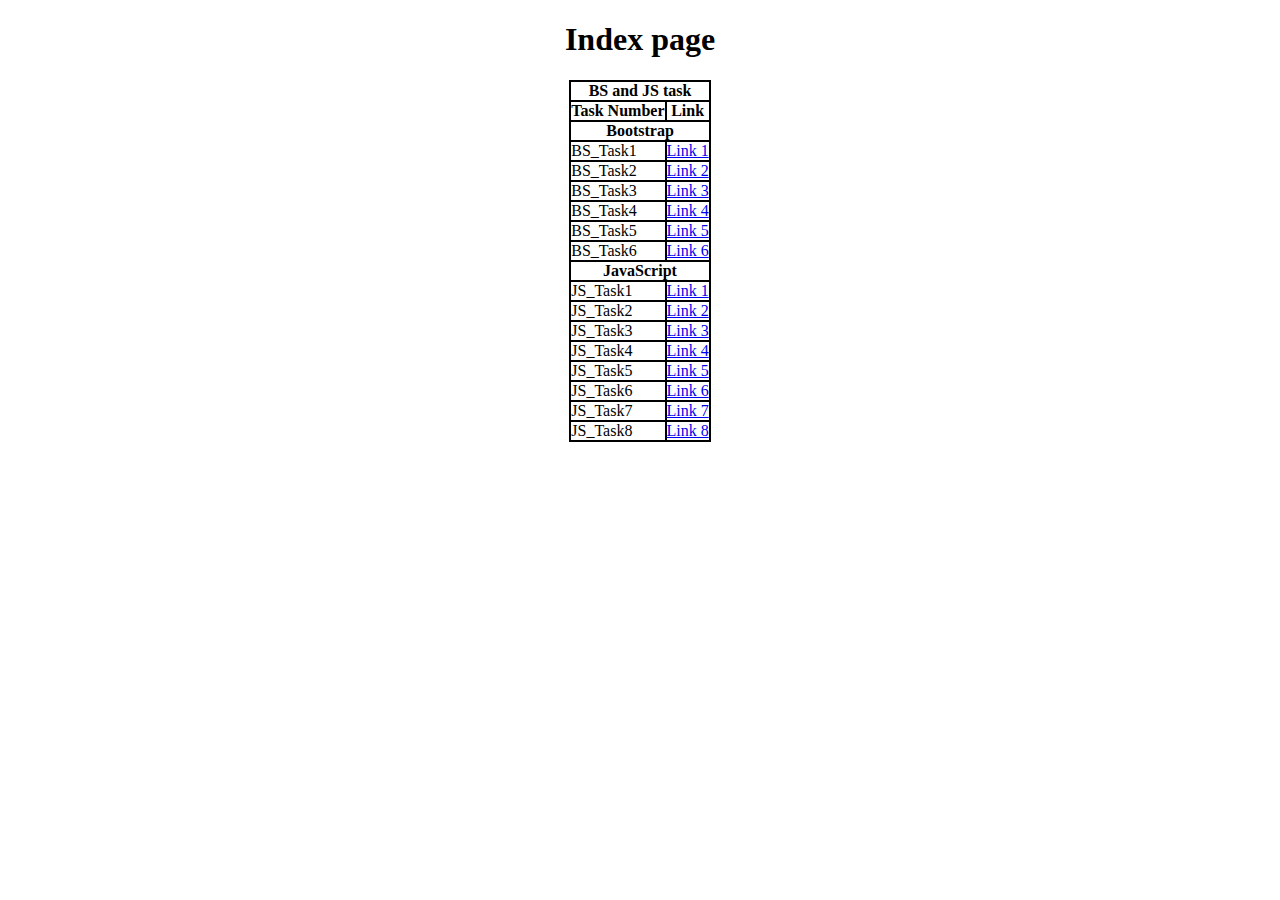
<file: index.html>
<!DOCTYPE html>
<html lang="en">
<head>
    <meta charset="UTF-8">
    <meta name="viewport" content="width=device-width, initial-scale=1.0">
    <title>Document</title>
</head>
<body>
    <center>
        <h1>Index page</h1>
        <table border="1" bordercolor="black" bgcolor="white" cellpadding="0" cellspacing="0" align="center">
            <tr>
                <th colspan="2">BS and JS task</th>
            </tr>
            <tr>
                <th>Task Number</th>
                <th>Link</th>
            </tr>
            
            <tr>
                <th colspan="2">Bootstrap</th>
            </tr>
            <tr>
                <td>BS_Task1</td>
                <td><a href="BS1.html">Link 1</a></td>
            </tr>
            <tr>
                <td>BS_Task2</td>
                <td><a href="BS2.html">Link 2</a></td>
            </tr>
            <tr>
                <td>BS_Task3</td>
                <td><a href="BS3.html">Link 3</a></td>
            </tr>
            <tr>
                <td>BS_Task4</td>
                <td><a href="BS4.html">Link 4</a></td>
            </tr>
            <tr>
                <td>BS_Task5</td>
                <td><a href="BS5.html">Link 5</a></td>
            </tr>
            <td>BS_Task6</td>
                <td><a href="BS6.html">Link 6</a></td>
            </tr>
            <tr>
                <th colspan="2">JavaScript</th>
            </tr>
            <tr>
                <td>JS_Task1</td>
                <td><a href="js_Task1.html">Link 1</a></td>
            </tr>
            <tr>
                <td>JS_Task2</td>
                <td><a href="js_Task2.html">Link 2</a></td>
            </tr>
            <tr>
                <td>JS_Task3</td>
                <td><a href="JS_Task3.html">Link 3</a></td>
            </tr>
            <tr>
                <td>JS_Task4</td>
                <td><a href="JS_Task4.html">Link 4</a></td>
            </tr>
            <tr>
                <td>JS_Task5</td>
                <td><a href="JS_Task5.html">Link 5</a></td>
            </tr>
            <tr>
                <td>JS_Task6</td>
                <td><a href="JS_Task6.html">Link 6</a></td>
            </tr>
            <tr>
                <td>JS_Task7</td>
                <td><a href="JS_Task7.html">Link 7</a></td>
            </tr>
            <tr>
                <td>JS_Task8</td>
                <td><a href="JS_Task8.html">Link 8</a></td>
            </tr>
        </table>
    </center>
</body>
</html>
</file>
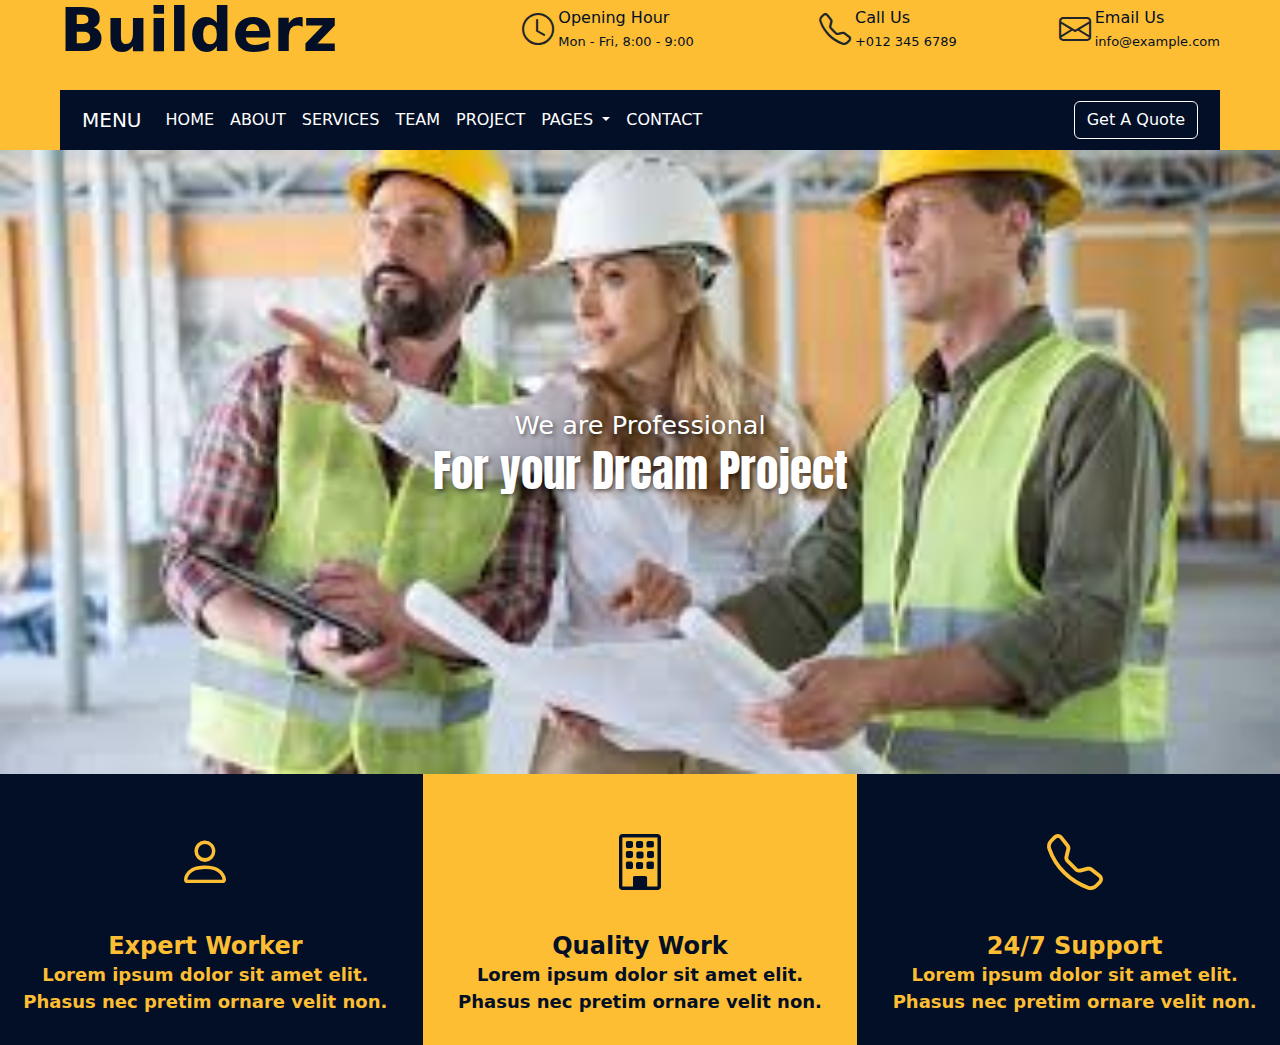
<file: BS2.html>
<!DOCTYPE html>
<html lang="en">
  <head>
    <meta charset="utf-8" />
    <title>Task 2 Bootstrap</title>
    <meta name="viewport" content="width=device-width, initial-scale=1.0" />

    <link
      href="https://cdn.jsdelivr.net/npm/bootstrap@5.3.0/dist/css/bootstrap.min.css"
      rel="stylesheet"
    />

    <link
      rel="stylesheet"
      href="https://cdn.jsdelivr.net/npm/bootstrap-icons@1.10.5/font/bootstrap-icons.css"
    />
    <script src="https://cdnjs.cloudflare.com/ajax/libs/popper.js/2.9.4/umd/popper.min.js"></script>
    <script src="https://cdn.jsdelivr.net/npm/bootstrap@5.3.1/dist/js/bootstrap.bundle.min.js"></script>
    <link rel="preconnect" href="https://fonts.googleapis.com">
    <link rel="preconnect" href="https://fonts.gstatic.com" crossorigin>
    <link href="https://fonts.googleapis.com/css2?family=Anton&display=swap" rel="stylesheet">
    <link rel="stylesheet" type="text/css" href="bs_style2.css">
  </head>
  <body>
    <div class="top-bar">
      <div class="container-fluid">
        <div class="row align-items-center">
          <div class="col-lg-4 col-md-12">
            <div class="logo ">
              <h1>Builderz</h1>
            </div>
          </div>
          <div class="col-lg-8 col-md-7 d-none d-lg-block">
            <div class="row">
              <div class="col-4">
                <div class="top-bar-item">
                  <div class="top-bar-icon">
                    <i class="bi bi-clock"></i>
                  </div>
                  <div class="top-bar-text">
                    <h3>Opening Hour</h3>
                    <p>Mon - Fri, 8:00 - 9:00</p>
                  </div>
                </div>
              </div>
              <div class="col-4">
                <div class="top-bar-item">
                  <div class="top-bar-icon">
                    <i class="bi bi-telephone"></i>
                  </div>
                  <div class="top-bar-text">
                    <h3>Call Us</h3>
                    <p>+012 345 6789</p>
                  </div>
                </div>
              </div>
              <div class="col-4">
                <div class="top-bar-item">
                  <div class="top-bar-icon">
                    <i class="bi bi-envelope"></i>
                  </div>
                  <div class="top-bar-text">
                    <h3>Email Us</h3>
                    <p>info@example.com</p>
                  </div>
                </div>
              </div>
            </div>
          </div>
        </div>
      </div>
    </div>

    <nav class="navbar navbar-expand-lg navbar-dark custom-navbar">
      <div class="container">
        <div class="navbar-brand">MENU</div>
        <button
          class="navbar-toggler"
          type="button"
          data-bs-toggle="collapse"
          data-bs-target="#navbarCollapse"
        >
          <span class="navbar-toggler-icon"></span>
        </button>
        <div class="collapse navbar-collapse" id="navbarCollapse">
          <ul class="navbar-nav ml-auto">
            <li class="nav-item">
              <a class="nav-link" href="#">HOME</a>
            </li>
            <li class="nav-item">
              <a class="nav-link" href="#">ABOUT</a>
            </li>
            <li class="nav-item">
              <a class="nav-link" href="#">SERVICES</a>
            </li>
            <li class="nav-item">
              <a class="nav-link" href="#">TEAM</a>
            </li>
            <li class="nav-item">
              <a class="nav-link" href="#">PROJECT</a>
            </li>
            <li class="nav-item dropdown">
              <a
                class="nav-link dropdown-toggle"
                href="#"
                id="pagesDropdown"
                role="button"
                data-bs-toggle="dropdown"
              >
                PAGES
              </a>
              <div class="dropdown-menu dropdown-menu-dark" aria-labelledby="pagesDropdown">
                <a class="dropdown-item" href="#">Blog Page</a>
                <a class="dropdown-item" href="#">Single Page</a>
              </div>
            </li>
            <li class="nav-item">
              <a class="nav-link" href="#">CONTACT</a>
            </li>
          </ul>
          <div style="margin-left: auto;">
            <a class="btn btn-primary" href="#">Get A Quote</a>
          </div>
        </div>
      </div>
    </nav>

    <div class="image-container">
      <div class="centered-text">
        <p>We are Professional</p>
        <h1>For your Dream Project</h1>
      </div>
      <img src="image2.png" class="image" height="100px" width="100px" />
    </div>

    <section class="container-fluid" style="background-color: #030f27;">
      <div class="row">
        <div class="col-lg-4 blue-bg">
          <div class="text-center">
            <div class="card-body">
              <i class="bi bi-person display-4"></i>
              <h3 class="card-title">Expert Worker</h3>
              <p class="card-text">Lorem ipsum dolor sit amet elit. Phasus nec pretim ornare velit non.</p>
            </div>
          </div>
        </div>

        <div class="col-lg-4 yellow-bg">
          <div class="text-center">
            <div class="card-body">
              <i class="bi bi-building display-4"></i>
              <h3 class="card-title">Quality Work</h3>
              <p class="card-text">Lorem ipsum dolor sit amet elit. Phasus nec pretim ornare velit non.</p>
            </div>
          </div>
        </div>

        <div class="col-lg-4 blue-bg">
          <div class="text-center">
            <div class="card-body">
              <i class="bi bi-telephone display-4"></i>
              <h3 class="card-title">24/7 Support</h3>
              <p class="card-text">Lorem ipsum dolor sit amet elit. Phasus nec pretim ornare velit non.</p>
            </div>
          </div>
        </div>
      </div>
    </section>
  </body>
</html>
</file>
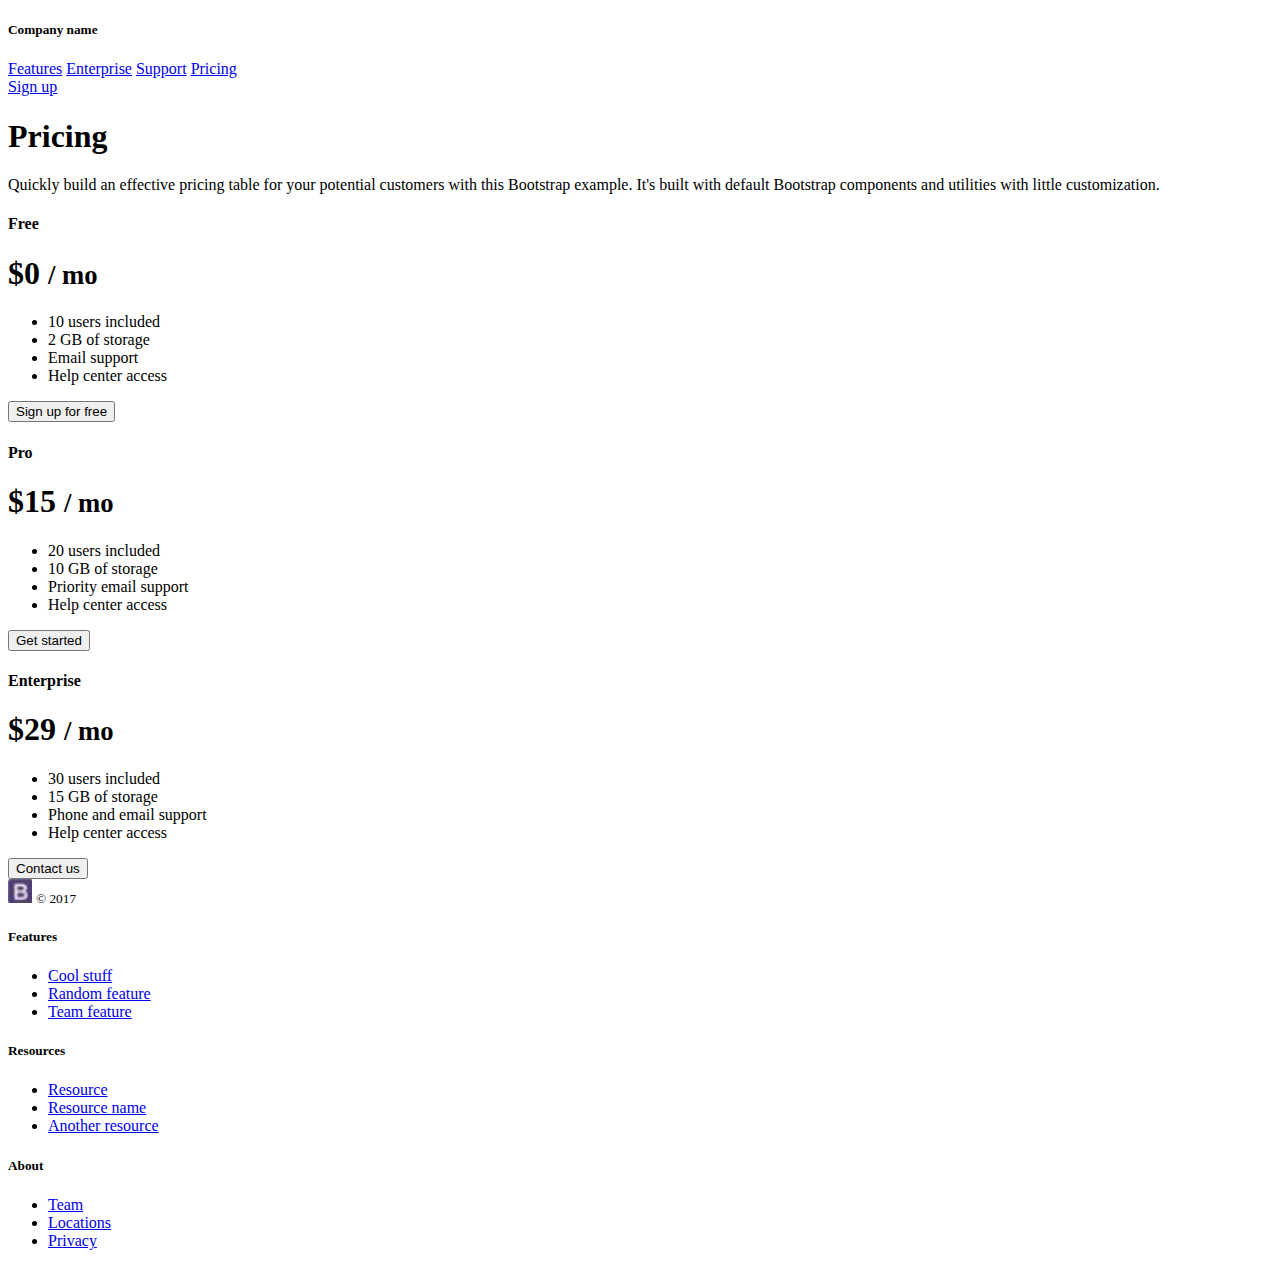
<file: BS3.html>
<!DOCTYPE html>
<html lang="en">
  <head>
    <meta charset="UTF-8" />
    <meta name="viewport" content="width=device-width, initial-scale=1.0" />
    <title>BOOTSTRAP TASK 3</title>
    <link
      rel="stylesheet"
      href="https://cdn.jsdelivr.net/npm/bootstrap@4.1.3/dist/css/bootstrap.min.css"
      integrity="sha384-MCw98/SFnGE8fJT3GXwEOngsV7Zt27NXFoaoApmYm81iuXoPkFOJwJ8ERdknLPMO"
      crossorigin="anonymous"
    />
  </head>
  <body>
    <div
      class="d-flex flex-column flex-md-row align-items-center p-2 px-md-4 mb-3 border-bottom"
    >
      <h5 class="mr-md-auto text-dark">Company name</h5>
      <nav class="my-2 my-md-0 mr-md-3">
        <a class="p-1 text-dark" href="#">Features</a>
        <a class="p-1 text-dark" href="#">Enterprise</a>
        <a class="p-1 text-dark" href="#">Support</a>
        <a class="p-1 text-dark" href="#">Pricing</a>
      </nav>
      <a class="btn btn-outline-primary" href="#">Sign up</a>
    </div>

    <div class="pricing-header px-2 py-2 pt-md-4 pb-md-3 mx-auto text-center">
      <h1 class="display-4">Pricing</h1>
      <p class="lead">
        Quickly build an effective pricing table for your potential customers
        with this Bootstrap example. It's built with default Bootstrap
        components and utilities with little customization.
      </p>
    </div>

    <div class="container">
      <div class="card-deck mb-2 text-center">
        <div class="card mb-4 box-shadow">
          <div class="card-header">
            <h4 class="my-1 font-weight-normal">Free</h4>
          </div>
          <div class="card-body">
            <h1 class="card-title pricing-card-title">
              $0 <small class="text-muted">/ mo</small>
            </h1>
            <ul class="list-unstyled mt-3 mb-4">
              <li>10 users included</li>
              <li>2 GB of storage</li>
              <li>Email support</li>
              <li>Help center access</li>
            </ul>
            <button
              type="button"
              class="btn btn-lg btn-block btn-outline-primary"
            >
              Sign up for free
            </button>
          </div>
        </div>
        <div class="card mb-4 box-shadow">
          <div class="card-header">
            <h4 class="my-1 font-weight-normal">Pro</h4>
          </div>
          <div class="card-body">
            <h1 class="card-title pricing-card-title">
              $15 <small class="text-muted">/ mo</small>
            </h1>
            <ul class="list-unstyled mt-3 mb-4">
              <li>20 users included</li>
              <li>10 GB of storage</li>
              <li>Priority email support</li>
              <li>Help center access</li>
            </ul>
            <button type="button" class="btn btn-lg btn-block btn-primary">
              Get started
            </button>
          </div>
        </div>
        <div class="card mb-4 box-shadow">
          <div class="card-header">
            <h4 class="my-1 font-weight-normal">Enterprise</h4>
          </div>
          <div class="card-body">
            <h1 class="card-title pricing-card-title">
              $29 <small class="text-muted">/ mo</small>
            </h1>
            <ul class="list-unstyled mt-3 mb-4">
              <li>30 users included</li>
              <li>15 GB of storage</li>
              <li>Phone and email support</li>
              <li>Help center access</li>
            </ul>
            <button type="button" class="btn btn-lg btn-block btn-primary">
              Contact us
            </button>
          </div>
        </div>
      </div>

      <footer class="pt-5 my-md-4 pt-md-4 border-top">
        <div class="row">
          <div class="col-12 col-md">
            <img
              class="mb-1"
              src="image5.jpeg"
              alt=""
              width="24"
              height="24"
            />
            <small class="d-block mb-3 text-muted">&copy; 2017</small>
          </div>
          <div class="col-6 col-md">
            <h5>Features</h5>
            <ul class="list-unstyled text-small">
              <li><a class="text-muted" href="#">Cool stuff</a></li>
              <li><a class="text-muted" href="#">Random feature</a></li>
              <li><a class="text-muted" href="#">Team feature</a></li>
            </ul>
          </div>
          <div class="col-6 col-md">
            <h5>Resources</h5>
            <ul class="list-unstyled text-small">
              <li><a class="text-muted" href="#">Resource</a></li>
              <li><a class="text-muted" href="#">Resource name</a></li>
              <li><a class="text-muted" href="#">Another resource</a></li>
            </ul>
          </div>
          <div class="col-6 col-md">
            <h5>About</h5>
            <ul class="list-unstyled text-small">
              <li><a class="text-muted" href="#">Team</a></li>
              <li><a class="text-muted" href="#">Locations</a></li>
              <li><a class="text-muted" href="#">Privacy</a></li>
            </ul>
          </div>
        </div>
      </footer>
    </div>
  </body>
</html>
</file>
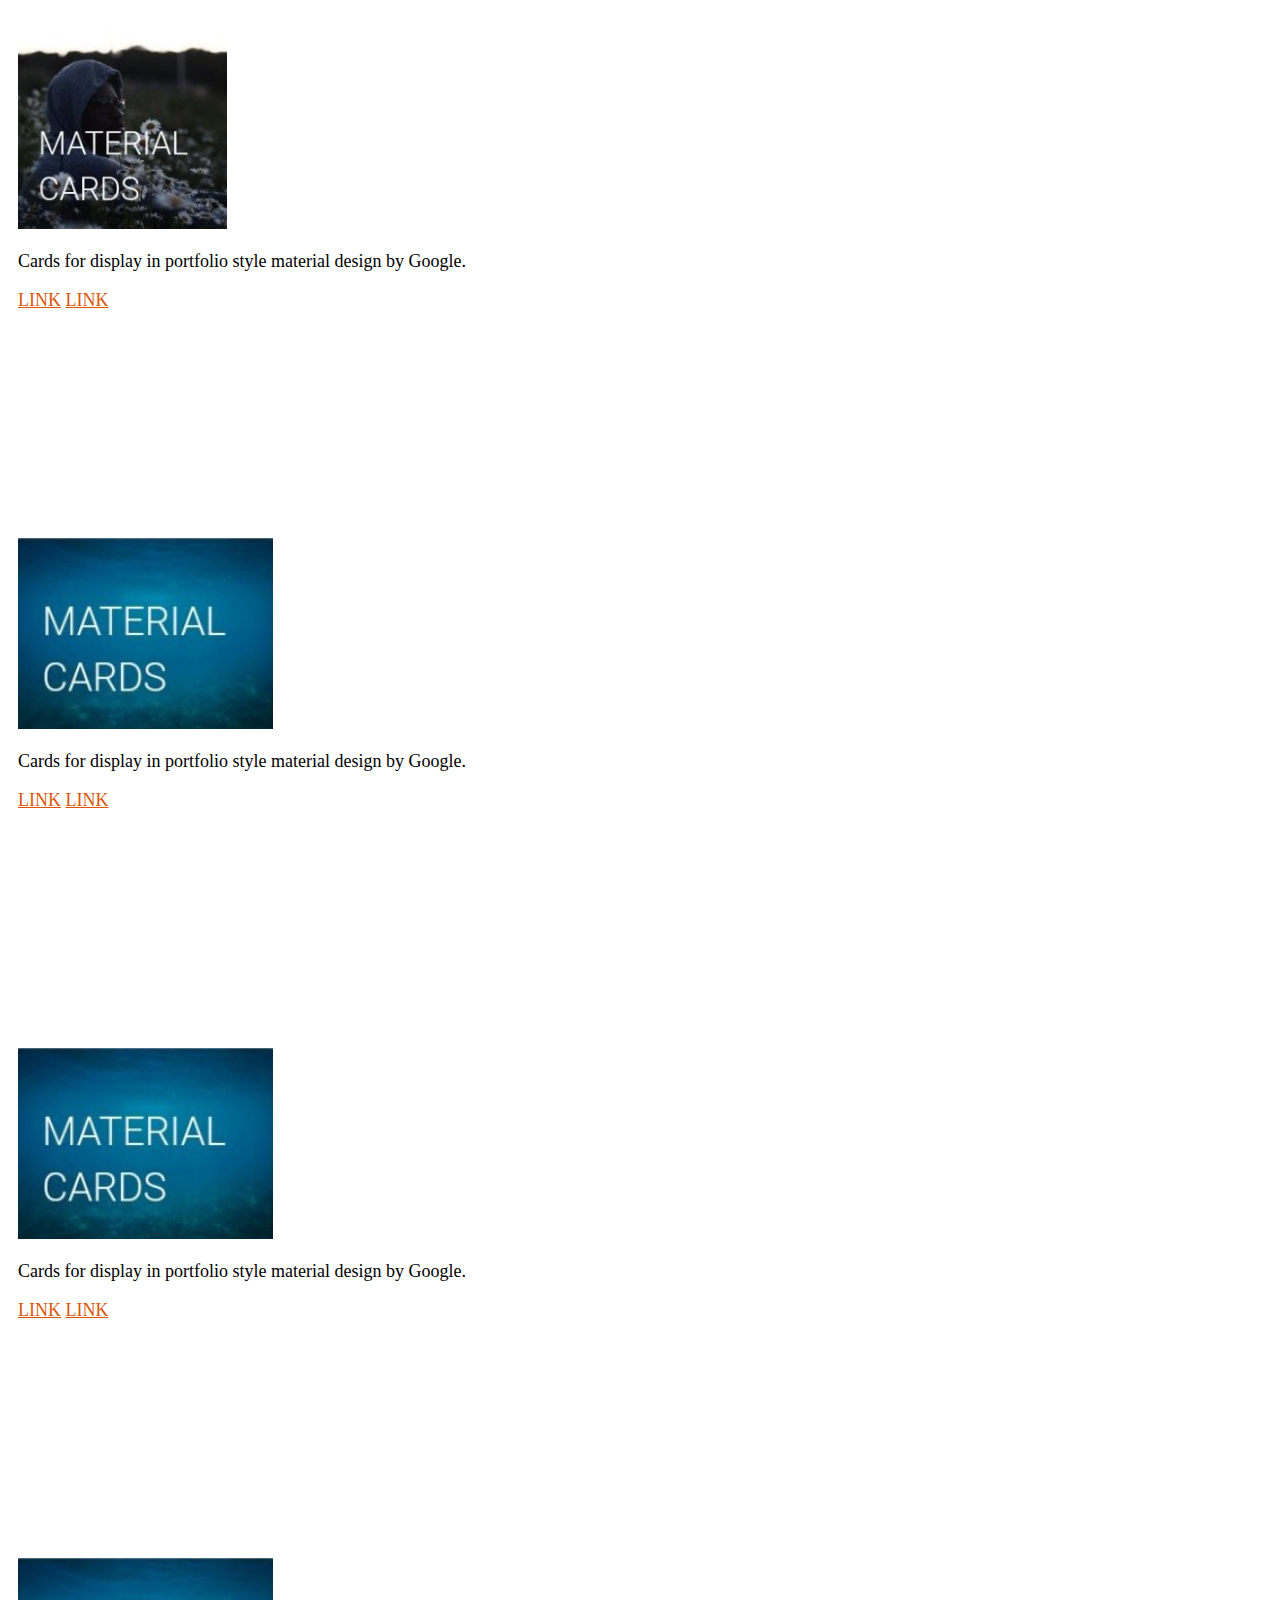
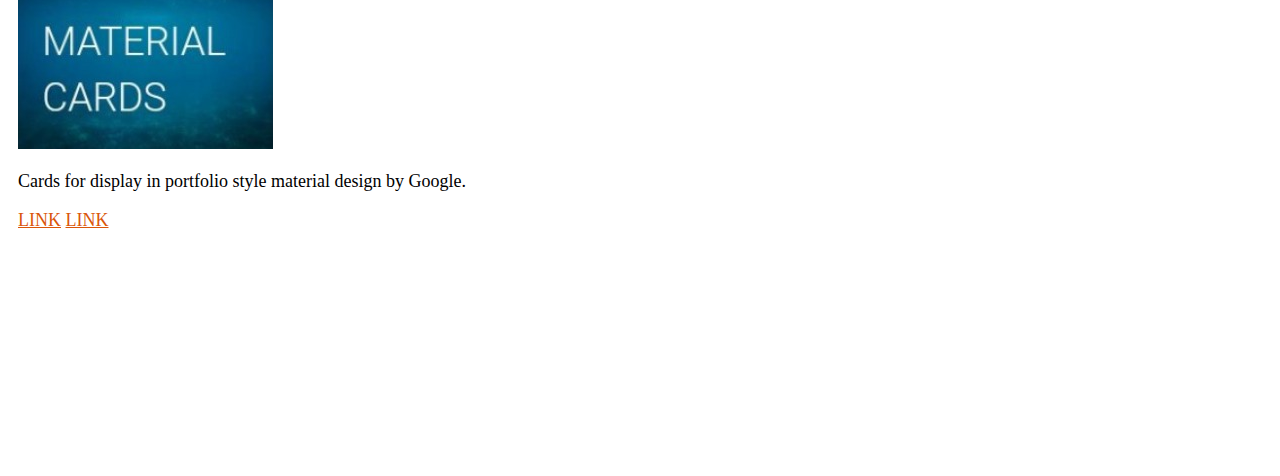
<file: BS4.html>
<!DOCTYPE html>
<html lang="en">

<head>
  <meta charset="UTF-8">
  <meta name="viewport" content="width=device-width, initial-scale=1.0">
  <title>BOOTSTRAP TASK4</title>
  <link rel="stylesheet" href="https://cdn.jsdelivr.net/npm/bootstrap@4.1.3/dist/css/bootstrap.min.css"
    integrity="sha384-MCw98/SFnGE8fJT3GXwEOngsV7Zt27NXFoaoApmYm81iuXoPkFOJwJ8ERdknLPMO" crossorigin="anonymous">
  <link rel="stylesheet" href="bs_style4.css">
</head>

<body>
  <div class="card-deck">
    <div class="card">
      <img class="card-img" src="image3.jpeg" alt="Card image">
      <div class="card-body">
        <p class="card-text">Cards for display in portfolio style material design by Google.</p>
        <div class="card-link">

          <a href="#" class="card-link">LINK</a>
          <a href="#" class="card-link">LINK</a>
        </div>
      </div>


    </div>

    <div class="card">
      <img class="card-img" src="image4.jpeg" alt="Card image">
      <div class="card-body">
        <p class="card-text">Cards for display in portfolio style material design by Google.</p>
        <div class="card-link">

          <a href="#" class="card-link">LINK</a>
          <a href="#" class="card-link">LINK</a>
        </div>
      </div>

    </div>

    <div class="card">
      <img class="card-img" src="image4.jpeg" alt="Card image">
      <div class="card-body">
        <p class="card-text">Cards for display in portfolio style material design by Google.</p>
        <div class="card-link">

          <a href="#" class="card-link">LINK</a>
          <a href="#" class="card-link">LINK</a>
        </div>
      </div>
    </div>

    <div class="card">
      <img class="card-img" src="image4.jpeg" alt="Card image">
      <div class="card-body">
        <p class="card-text">Cards for display in portfolio style material design by Google.</p>
        <div class="card-link">

          <a href="#" class="card-link">LINK</a>
          <a href="#" class="card-link">LINK</a>
        </div>
      </div>
    </div>
  </div>
</body>
</html>
</file>
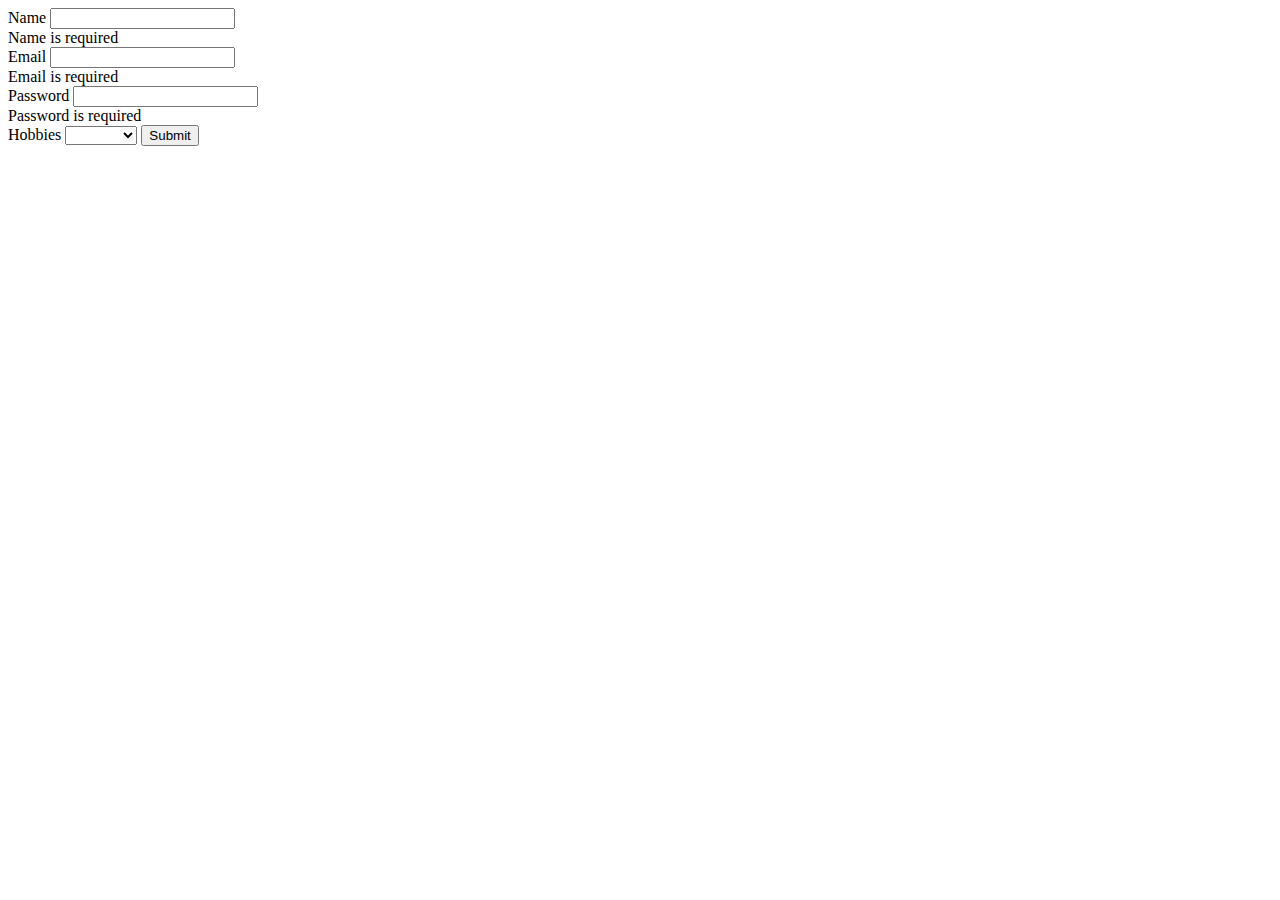
<file: BS6.html>
<!DOCTYPE html>
<html lang="en">
<head>
    <meta charset="UTF-8">
    <meta name="viewport" content="width=device-width, initial-scale=1.0">
    <title>BOOTSTRAP TASK 6</title>
    <link rel="stylesheet" href="https://cdn.jsdelivr.net/npm/bootstrap@4.1.3/dist/css/bootstrap.min.css"
    integrity="sha384-MCw98/SFnGE8fJT3GXwEOngsV7Zt27NXFoaoApmYm81iuXoPkFOJwJ8ERdknLPMO" crossorigin="anonymous">
</head>
<body>
    <div class="container mt-5">
        <form>
            <div class="form-group">
                <label for="name">Name</label>
                <input type="text" class="form-control is-invalid" id="name" name="name" required>
                <div class="invalid-feedback">Name is required</div>
            </div>
            <div class="form-group">
                <label for="email">Email</label>
                <input type="email" class="form-control is-invalid" id="email" name="email" required>
                <div class="invalid-feedback">Email is required</div>
            </div>
            <div class="form-group">
                <label for="email">Password</label>
                <input type="password" class="form-control is-invalid" id="email" name="password" required>
                <div class="invalid-feedback">Password is required</div>
            </div>
            <div class="form-group">
                <label for="hobbies">Hobbies</label>
                <select class="form-control" id="hobbies" name="hobbies" required>
                    <option value=""></option>
                    <option value="reading">Reading</option>
                    <option value="hiking">Painting</option>
                    <option value="writing">Gaming</option>
                    <option value="cooking">Cooking</option>
                </select>
            <button type="submit" class="btn btn-danger btn-block mt-3">Submit</button>
        </form>
    </div>
</body>
</html>
</file>
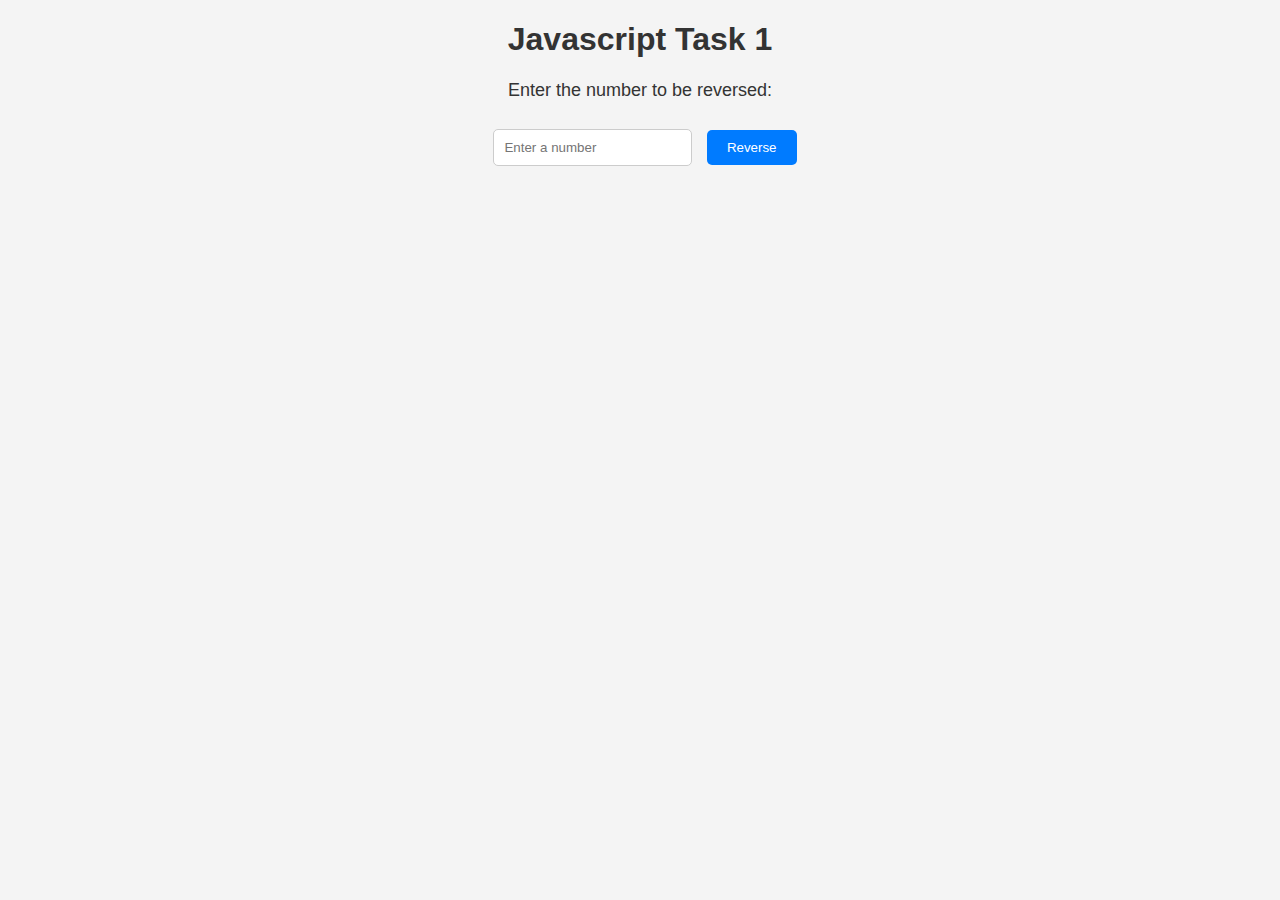
<file: js_Task1.html>
<!DOCTYPE html>
<html>
  <head>
    <title>Task 1 JS</title>
    <link rel="stylesheet" type="text/css" href="js_style1.css" />
  </head>
  <body>
    <h1>Javascript Task 1</h1>
    <p>Enter the number to be reversed:</p>
    <input type="number" id="inputNumber" placeholder="Enter a number" />
    <button onclick="reverseNumber()">Reverse</button>
    <p id="result"></p>
    <script src="script1.js"></script>
  </body>
</html>
</file>
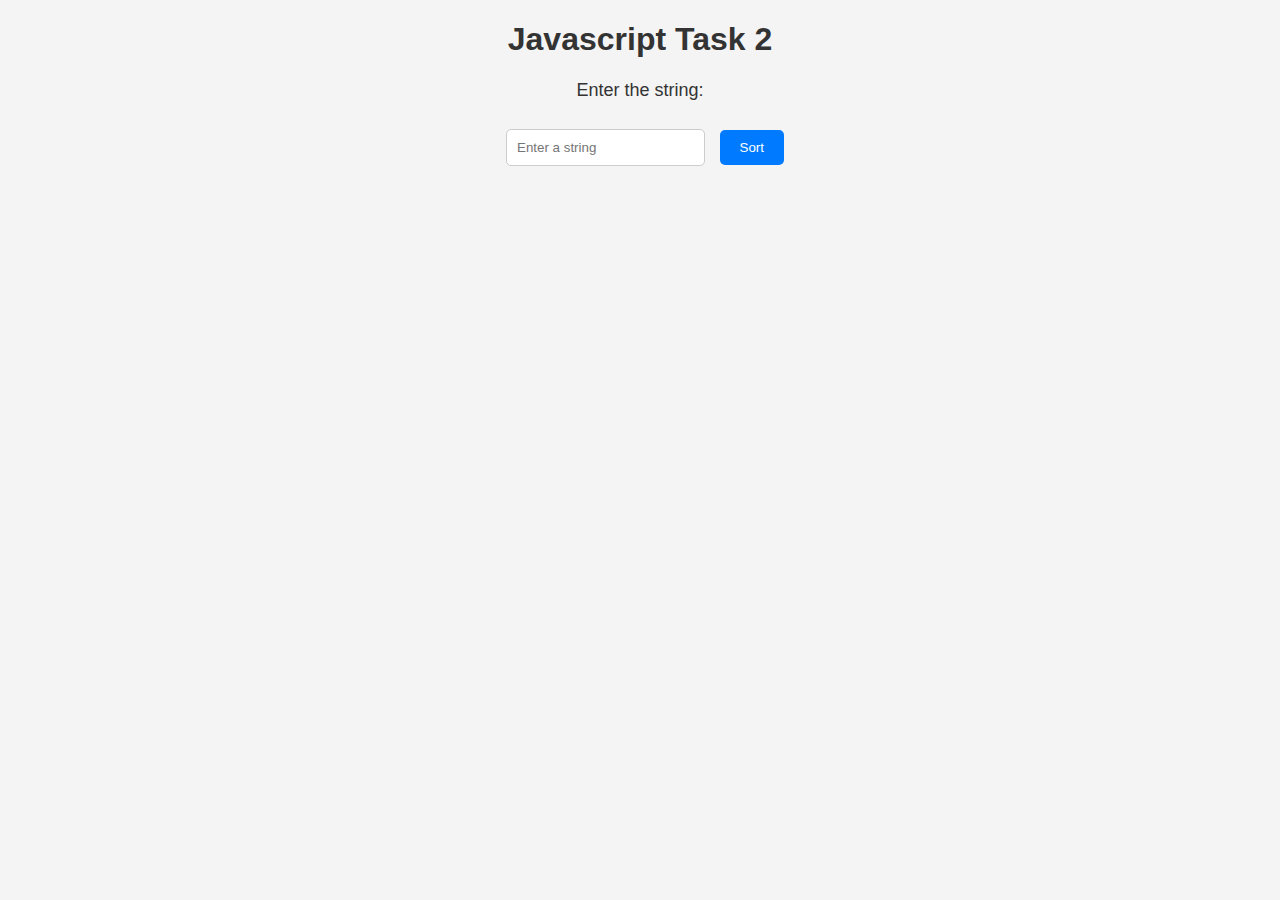
<file: js_Task2.html>
<!DOCTYPE html>
<html>
  <head>
    <title>Task 2 JS</title>
    <link rel="stylesheet" type="text/css" href="js_style1.css" />
  </head>
  <body>
    <h1>Javascript Task 2</h1>
    <p>Enter the string:</p>
    <input type="text" id="inputString" placeholder="Enter a string" />
    <button onclick="sortString()">Sort</button>
    <p id="result"></p>
    <script src="script2.js"></script>
  </body>
</html>
</file>
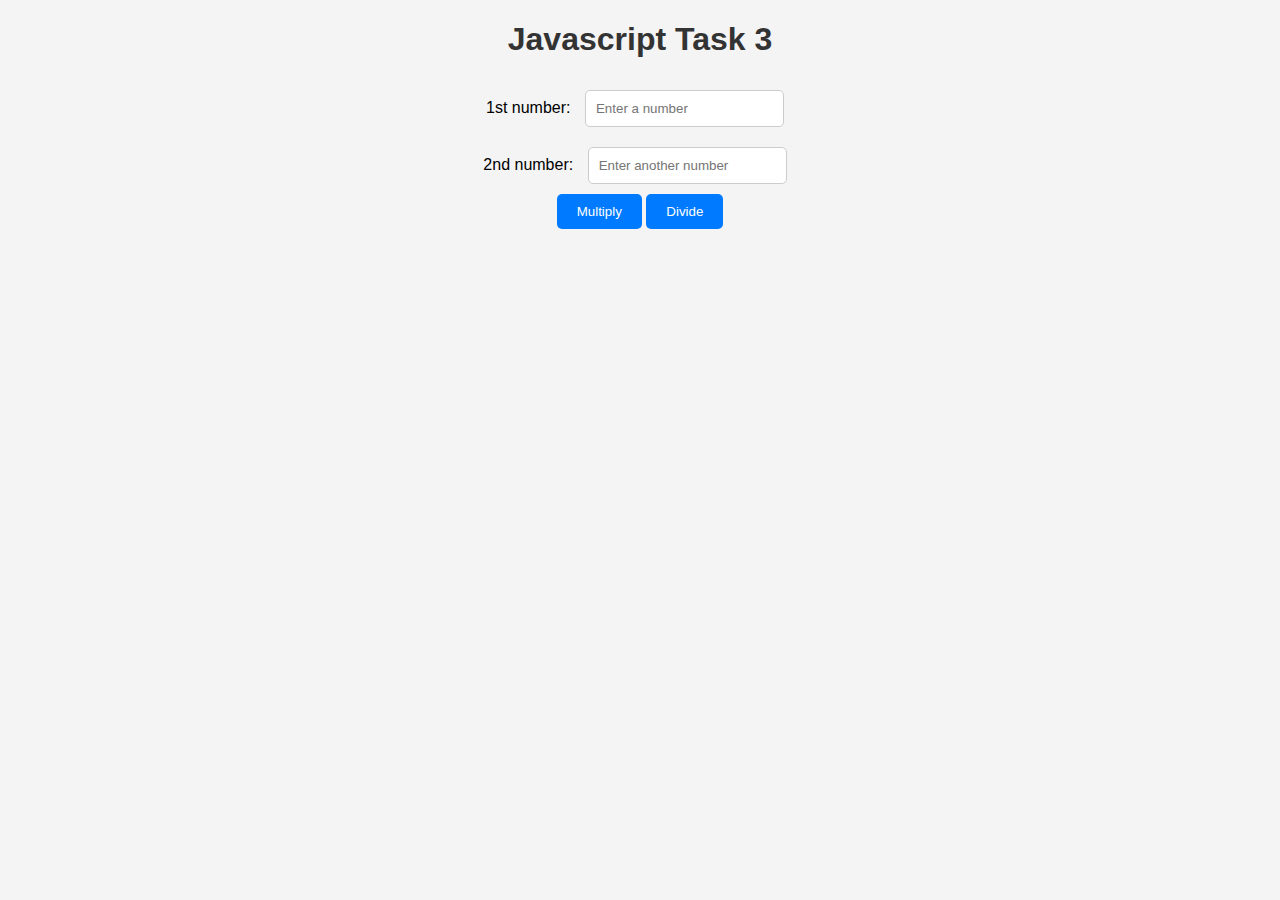
<file: JS_Task3.html>
<!DOCTYPE html>
<html>
  <head>
    <title>Task 3 JS</title>
    <link rel="stylesheet" type="text/css" href="js_style1.css" />
  </head>
  <body>
    <div class="container">
      <div class="form">
        <h1>Javascript Task 3</h1>
        <form>
          <div class="input-container">
            <label for="inputNum1">1st number:</label>
            <input type="text" id="inputNum1" placeholder="Enter a number" />
          </div>
          <div class="input-container">
            <label for="inputNum2">2nd number:</label>
            <input
              type="text"
              id="inputNum2"
              placeholder="Enter another number"
            />
          </div>
          <div class="button-container">
            <button type="button" onclick="multiply()">Multiply</button>
            <button type="button" onclick="divide()">Divide</button>
          </div>
        </form>
        <p id="result"></p>
      </div>
    </div>
    <script src="script3.js"></script>
  </body>
</html>
</file>
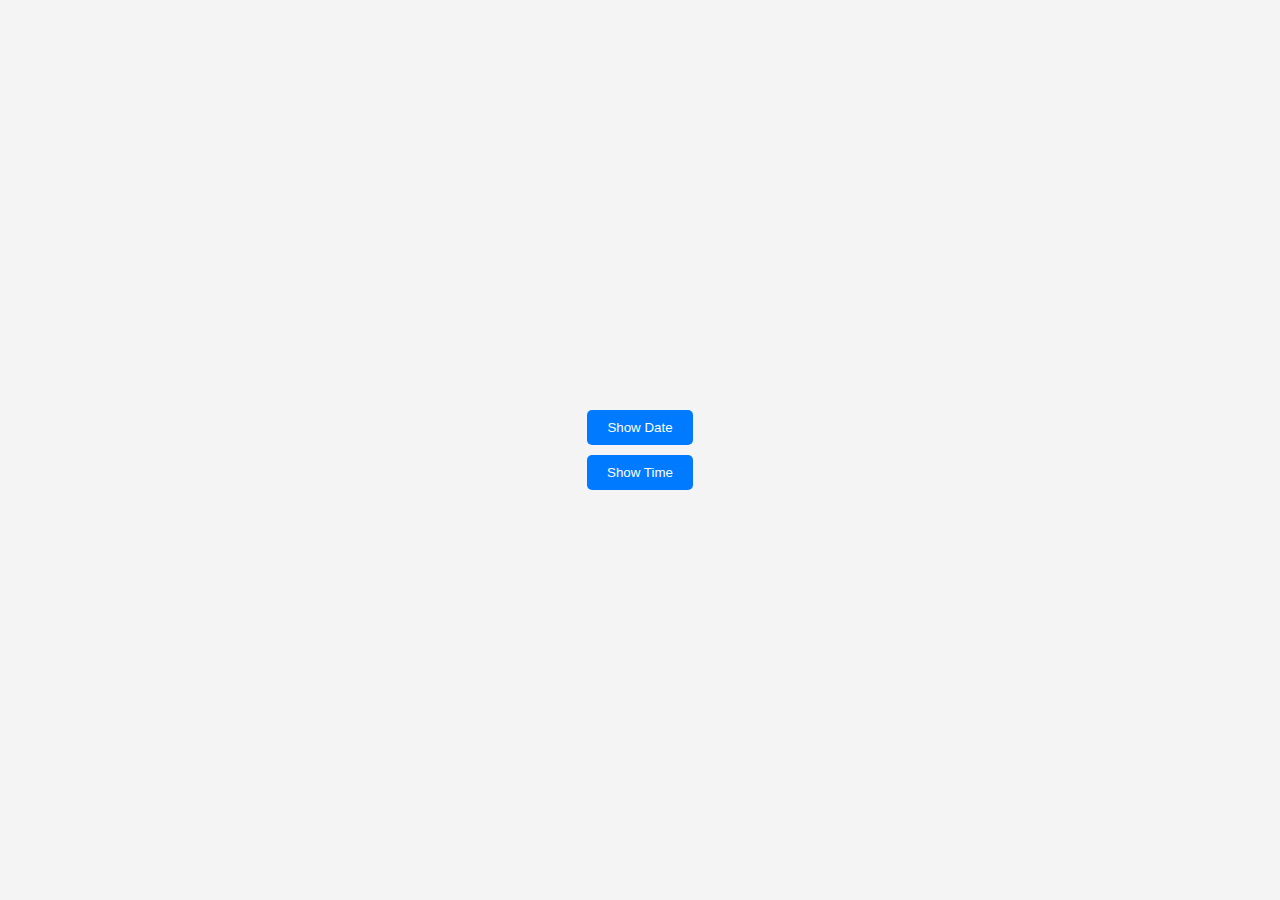
<file: JS_Task4.html>
<!DOCTYPE html>
<html>
  <head>
    <title>Show Date and Time</title>
    <link rel="stylesheet" type="text/css" href="js_style2.css" />
  </head>
  <body>
    <div class="container">
      <button onclick="showDate()">Show Date</button>
      <div id="dateResult"></div>
      <button onclick="showTime()">Show Time</button>
      <div id="timeResult"></div>
    </div>

    <script src="script4.js"></script>
  </body>
</html>
</file>
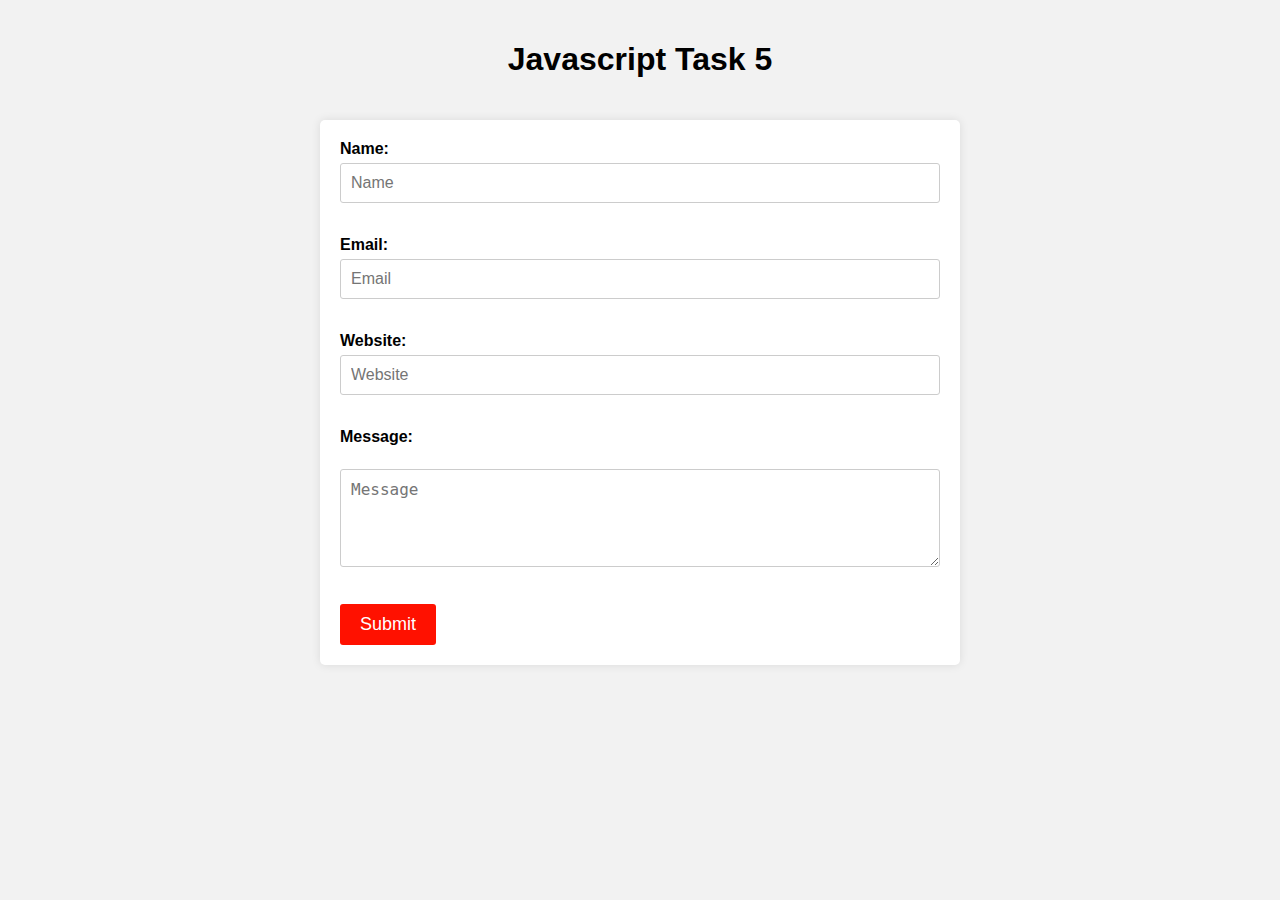
<file: JS_Task5.html>
<!DOCTYPE html>
<html>
  <head>
    <title>Task 5 JS</title>
    <link rel="stylesheet" type="text/css" href="js_style3.css" />
  </head>
  <body>
    <h1>Javascript Task 5</h1>
    <form action="process_form.php" method="post" id="myForm">
      <label for="name">Name:</label>
      <input
        type="text"
        class="form-control"
        id="name"
        name="name"
        placeholder="Name"
      />
      <span class="error" id="nameError"></span><br /><br />

      <label for="email">Email:</label>
      <input
        type="email"
        class="form-control"
        id="email"
        name="email"
        placeholder="Email"
      />
      <span class="error" id="emailError"></span><br /><br />

      <label for="website">Website:</label>
      <input
        type="url"
        class="form-control"
        id="website"
        name="website"
        placeholder="Website"
      />
      <span class="error" id="websiteError"></span><br /><br />

      <label for="message">Message:</label><br />
      <textarea
        id="message"
        class="form-control"
        name="message"
        rows="4"
        cols="50"
        placeholder="Message"
      ></textarea>
      <span class="error" id="messageError"></span><br /><br />

      <input type="submit" value="Submit" class="form-control" />
    </form>
    <script src="script5.js"></script>
  </body>
</html>
</file>
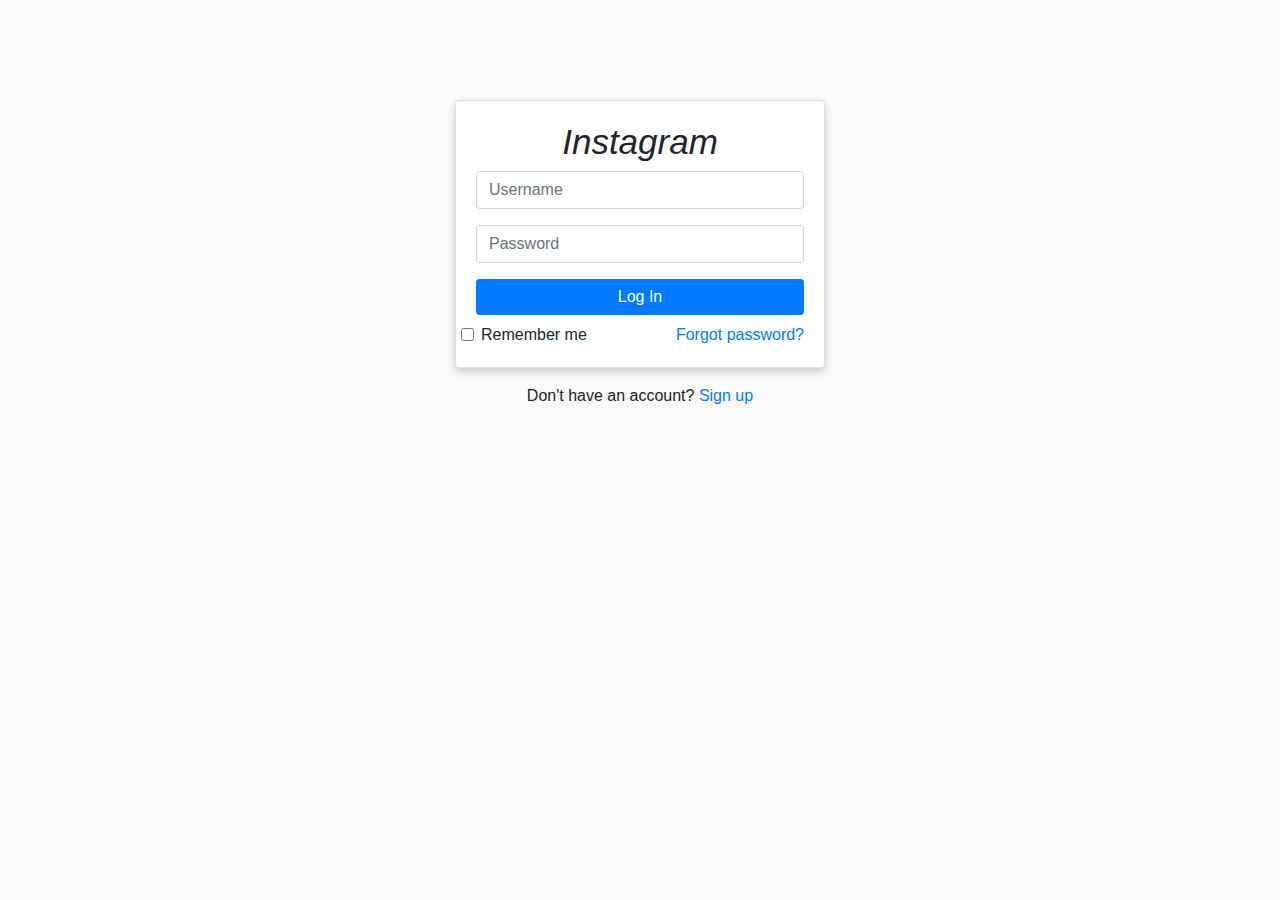
<file: JS_Task6.html>
<!DOCTYPE html>
<html lang="en">
<head>
    <meta charset="UTF-8">
    <meta name="viewport" content="width=device-width, initial-scale=1.0">
    <title>Instagram Login</title>
    <link rel="stylesheet" href="https://maxcdn.bootstrapcdn.com/bootstrap/4.5.2/css/bootstrap.min.css">
    <style>
        body {
            background-color: #fafafa;
        }

        .container {
            max-width: 400px;
            margin: 0 auto;
            margin-top: 100px;
        }

        .card {
            padding: 20px;
            box-shadow: 0 4px 8px 0 rgba(0,0,0,0.2);
            text-align: center;
        }

        .btn-login {
            background-color: #007bff;
            color: #fff;
            border: none;
        }

        .btn-login:hover {
            background-color: #0056b3;
        }

        .instagram-logo {
            width: 200px;
            margin-bottom: 15px;
            display: block;
            margin-left: auto;
            margin-right: auto;
        }
        #p1
        {
            font-style:italic;
            font-size: 35px;
        }
    </style>
</head>
<body>
    <div class="container">
        <div class="card">
            <h1 id="p1"> Instagram</h1>
            <form id="loginForm">
                <div class="form-group">
                    <input type="text" class="form-control" id="username" placeholder="Username" required>
                </div>
                <div class="form-group">
                    <input type="password" class="form-control" id="password" placeholder="Password" required>
                </div>

                <button type="submit" class="btn btn-login btn-block mt-3">Log In</button>
                <div class="row mt-2">
                    <div class="form-check col-6 text-left">
                        <input type="checkbox" class="form-check-input" id="rememberMe">
                        <label class="form-check-label" for="rememberMe">Remember me</label>
                    </div>
                    <div class="col-6 text-right">
                        <a href="#">Forgot password?</a>
                    </div>
                </div>
            </form>
        </div>
        <p class="mt-3 text-center">Don't have an account? <a href="#">Sign up</a></p>
    </div>
</body>
</html>
</file>
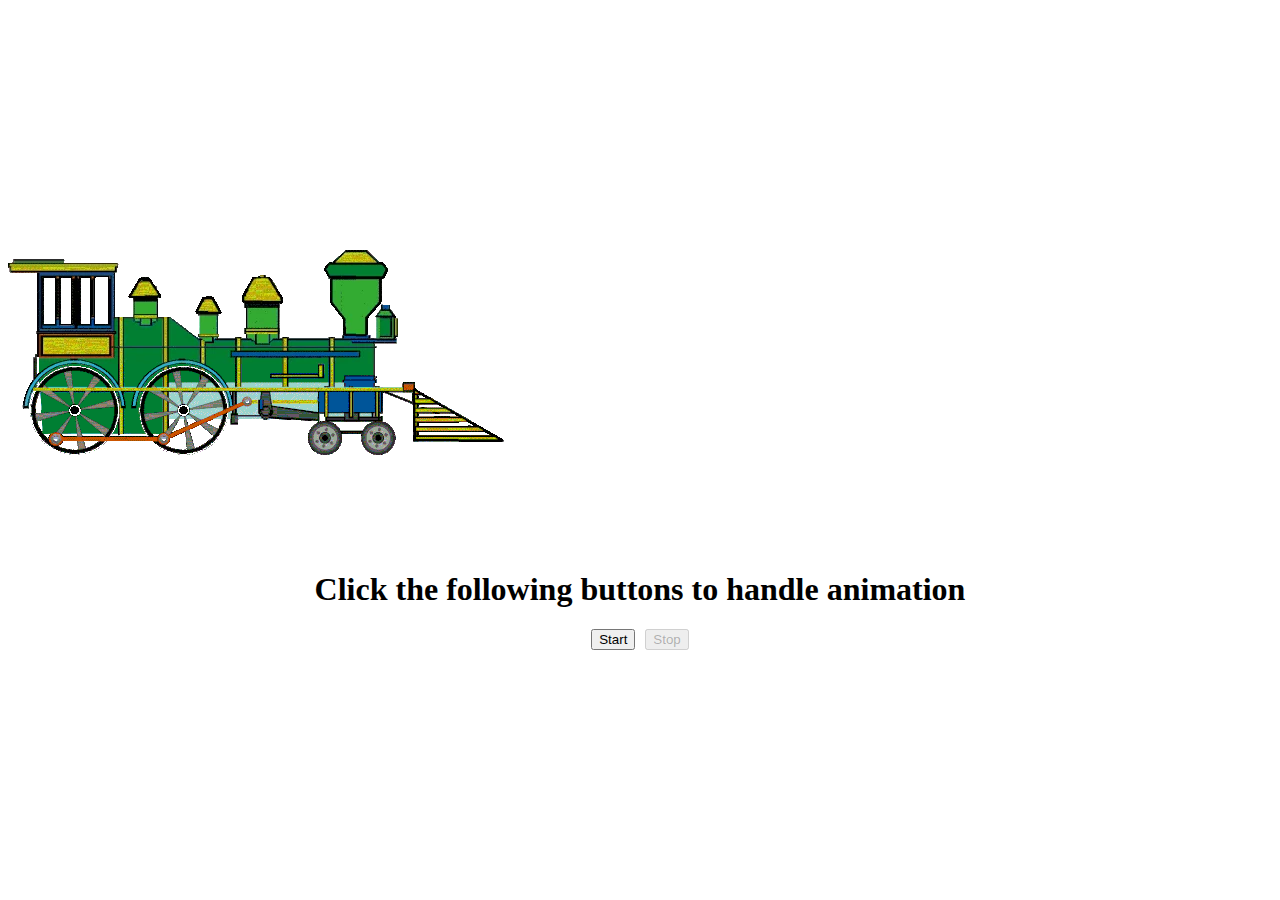
<file: JS_Task7.html>
<!DOCTYPE html>
<html lang="en">
  <head>
    <meta charset="UTF-8" />
    <meta name="viewport" content="width=device-width, initial-scale=1.0" />
    <title>Image Animation</title>
    <style>
      body {
        display: flex;
        flex-direction: column;
        align-items: center;
        justify-content: center;
        height: 100vh;
        margin: 0;
      }
      #container {
        position: relative;
        width: 100%;
        height: 300px;
        overflow: hidden;
      }
      #movingImage {
        position: absolute;
        left: 0;
        top: 0;
        transition: transform 0.5s ease; /* Apply a smooth transition effect */
      }
      #buttons {
        display: flex;
        gap: 10px;
      }
    </style>
  </head>
  <body>
    <div id="container">
      <img id="movingImage" src="image6.webp" alt="Moving Image" />
    </div>
    <h1>Click the following buttons to handle animation</h1>
    <div id="buttons">
      <button id="startButton">Start</button>
      <button id="stopButton" disabled>Stop</button>
    </div>
    <script src="script7.js"></script>
  </body>
</html>
</file>
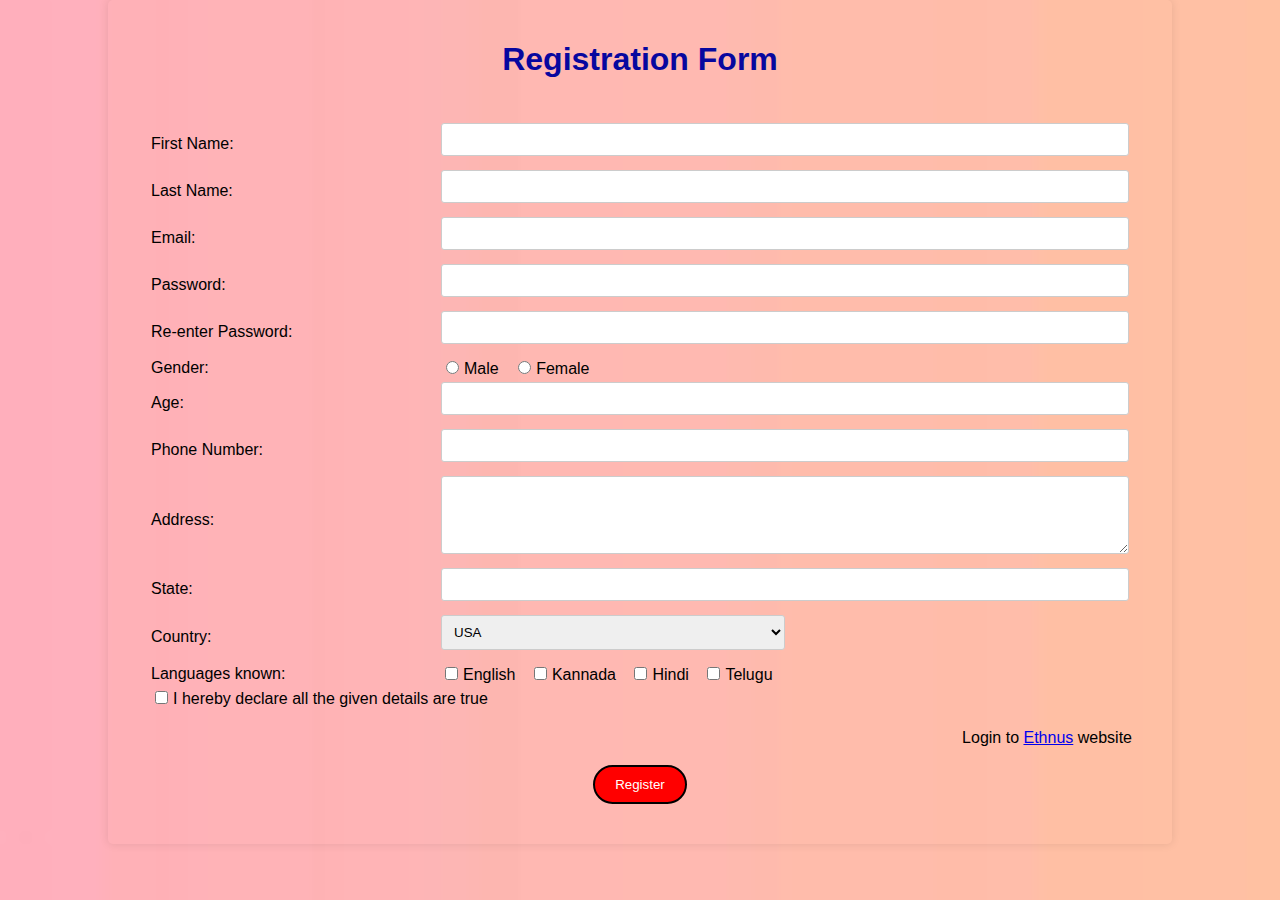
<file: JS_Task8.html>
<!DOCTYPE html>
<html>
  <head>
    <title>Task 5</title>
    <link rel="stylesheet" type="text/css" href="js_style4.css" />
  </head>
  <body>
    <h1>Registration Form</h1>

    <form>
      <table>
        <tr>
          <td>First Name:</td>
          <td class="input-container">
            <input type="text" name="firstname" required />
            <span class="error" id="firstnameError">POOR</span>
          </td>
        </tr>
        <tr>
          <td>Last Name:</td>
          <td class="input-container">
            <input type="text" name="lastname" required />
            <span class="error" id="lastnameError">POOR</span>
          </td>
        </tr>
        <tr>
          <td>Email:</td>
          <td class="input-container">
            <input type="email" name="email" required />
            <span class="error" id="emailError">POOR</span>
          </td>
        </tr>
        <tr>
          <td>Password:</td>
          <td class="input-container">
            <input type="password" name="password" required />
            <span class="error" id="passwordError">POOR</span>
          </td>
        </tr>
        <tr>
          <td>Re-enter Password:</td>
          <td class="input-container">
            <input type="password" name="repassword" required />
            <span class="error" id="repasswordError">POOR</span>
          </td>
        </tr>
        <tr>
          <td>Gender:</td>
          <td>
            <input type="radio" name="gender" value="male" id="male" /><label
              for="male"
              >Male</label
            >
            <input
              type="radio"
              name="gender"
              value="female"
              id="female"
            /><label for="female">Female</label>
          </td>
        </tr>
        <tr>
          <td>Age:</td>
          <td class="input-container">
            <input type="number" name="age" required />
            <span class="error" id="ageError">POOR</span>
          </td>
        </tr>
        <tr>
          <td>Phone Number:</td>
          <td class="input-container">
            <input type="tel" name="phone" required />
            <span class="error" id="phoneError">POOR</span>
          </td>
        </tr>
        <tr>
          <td>Address:</td>
          <td class="input-container">
            <textarea name="address" rows="4" cols="30" required></textarea>
            <span class="error" id="addressError">POOR</span>
          </td>
        </tr>
        <tr>
          <td>State:</td>
          <td class="input-container">
            <input type="text" name="state" required />
            <span class="error" id="stateError">POOR</span>
          </td>
        </tr>
        <tr>
          <td>Country:</td>
          <td>
            <select name="country" required class="narrow-select">
              <option value="USA">USA</option>
              <option value="Canada">Canada</option>
              <option value="UK">UK</option>
              <option value="India">India</option>
            </select>
          </td>
        </tr>
        <tr>
          <td>Languages known:</td>
          <td>
            <input
              type="checkbox"
              name="languages"
              value="English"
              id="english"
            /><label for="english">English</label>
            <input
              type="checkbox"
              name="languages"
              value="Kannada"
              id="kannada"
            /><label for="kannada">Kannada</label>
            <input
              type="checkbox"
              name="languages"
              value="Hindi"
              id="hindi"
            /><label for="hindi">Hindi</label>
            <input
              type="checkbox"
              name="languages"
              value="Telugu"
              id="telugu"
            /><label for="telugu">Telugu</label>
          </td>
        </tr>
        <tr>
          <td colspan="2">
            <input type="checkbox" name="declaration" required /><label
              for="declaration"
              >I hereby declare all the given details are true</label
            >
          </td>
        </tr>
      </table>
      <br />
      <div class="login-link">
        Login to
        <a href="https://www.ethnus.com/" target="_blank">Ethnus</a> website
      </div>
      <br />
      <div>
        <input type="submit" value="Register" id="registerBtn" />
      </div>
    </form>
    <script src="script8.js"></script>
  </body>
</html>
</file>
<file: bs_style2.css>
html,
body {
  overflow-x: hidden;
  display: flow-root;
}

.top-bar {
  position: relative;
  height: 90px;
  background: #fdbe33;
}

.top-bar .logo h1 {
  margin: 0;
  color: #030f27;
  font-size: 60px;
  line-height: 60px;
  font-weight: 700;
}

.top-bar .top-bar-item {
  display: flex;
  align-items: center;
  justify-content: flex-end;
}

.top-bar .top-bar-icon {
  width: 40px;
  display: flex;
  align-items: center;
  justify-content: center;
  font-size: 32px;
}

.top-bar .top-bar-text h3 {
  margin: 0 0 5px 0;
  color: #030f27;
  font-size: 16px;
  font-weight: 400;
}

.top-bar .top-bar-text p {
  margin: 0;
  color: #030f27;
  font-size: 13px;
  font-weight: 400;
}

@media (min-width: 992px) {
  .top-bar {
    padding: 0 60px;
  }
}
@media (max-width: 991.98px) {
  .top-bar .logo {
    text-align: center;
  }
}

.image-container {
  width: 100%;
  max-height: calc(100vh - 90px);
  position: relative;
}

.image {
  width: 100%;
  height: auto;
  object-fit: cover;
  object-position: center;
  overflow: hidden;
}

.centered-text {
  position: absolute;
  top: 50%;
  left: 50%;
  transform: translate(-50%, -50%);
  background-color: rgba(3, 15, 39, 0);
  color: #ffffff;
  text-shadow: 2px 2px 4px rgba(0, 0, 0, 0.5);
  padding: 20px;
  text-align: center;
  max-width: 80%;
  border-radius: 10px;
  font-size: 3vw;
}

.centered-text h1 {
  font-family: "Anton", sans-serif;
  font-size: 3.5vw;
  margin-bottom: 20px;
}

.centered-text p {
  font-size: 2vw;
  margin: 0;
}

@media (max-width: 767px) {
  .centered-text {
    font-size: 6vw;
  }

  .centered-text h1 {
    font-size: 7vw;
  }

  .centered-text p {
    font-size: 4vw;
  }
}

.custom-navbar {
  background-color: #030f27;
  border-left: 60px solid #fdbe33;
  border-right: 60px solid #fdbe33;
}

.navbar-nav .nav-link {
  color: #ffffff;
  padding: 10px 20px;
}

.navbar-nav .nav-link:hover {
  color: #fdbe33;
}

.btn-primary {
  background-color: #030f27;
  border-color: #fff;
  color: #fff;
}

.btn-primary:hover {
  background-color: #fdbe33;
  border-color: #030f27;
  color: #030f27;
}

.dropdown-menu {
  background-color: #030f27;
  color: #fff;
}

.card-title {
  font-size: 24px;
  font-weight: 600;
  margin-top: 20px;
}

.card-text {
  font-size: 18px;
  margin-bottom: 20px;
}

.container-fluid {
  margin: 0;
  padding: 0;
}

.blue-bg {
  background-color: #030f27;
  font-size: 72px;
  color: #fdbe33;
  font-weight: 600;
  padding: 30px;
}

.yellow-bg {
  background-color: #fdbe33;
  font-size: 72px;
  color: #030f27;
  font-weight: 600;
  padding: 30px;
}
</file>
<file: bs_style4.css>
.card-deck{
    padding: 10px;
    width: 80%
  }
  .card {
    margin-top: 10px;
    box-sizing: border-box;
    border-radius: 2px;
    height: 500px;

  }
  .card .card-image {
    position: relative;
    overflow: hidden;
    border-radius: 2px 2px 0 0;
    background-clip: padding-box;
    position: relative;
    z-index: -1;
  }
  .card .card-body{
    font-size: large;
  }
  .card .card-link{

    color:rgb(218, 86, 10);
    font-size: large;
  }
</file>
<file: js_style1.css>
body {
    font-family: Arial, sans-serif;
    text-align: center;
    background-color: #f4f4f4;
    margin: 0;
    padding: 0;
}

h1 {
    color: #333;
}

input[type="number"] {
    padding: 10px;
    margin: 10px;
    border: 1px solid #ccc;
    border-radius: 5px;
}
input[type="text"] {
    padding: 10px;
    margin: 10px;
    border: 1px solid #ccc;
    border-radius: 5px;
  }

button {
    padding: 10px 20px;
    background-color: #007bff;
    color: #fff;
    border: none;
    border-radius: 5px;
    cursor: pointer;
}

button:hover {
    background-color: #0056b3;
}

p {
    font-size: 18px;
    color: #333;
    margin-top: 10px;
}
</file>
<file: js_style2.css>
body {
    font-family: Arial, sans-serif;
    text-align: center;
    background-color: #f4f4f4;
    margin: 0;
    padding: 0;
  }

  .container {
    display: flex;
    flex-direction: column;
    justify-content: center;
    align-items: center;
    height: 100vh;
  }

  button {
    padding: 10px 20px;
    background-color: #007bff;
    color: #fff;
    border: none;
    border-radius: 5px;
    cursor: pointer;
    margin: 5px;
  }

  button:hover {
    background-color: #0056b3;
  }

  p {
    font-size: 18px;
    color: #333;
    margin-top: 10px;
  }
</file>
<file: js_style3.css>
body {
    font-family: Arial, sans-serif;
    background-color: #f2f2f2;
    margin: 0;
    padding: 0;
  }

  h1 {
    text-align: center;
    padding: 20px;
  }

  form {
    max-width: 600px;
    margin: 0 auto;
    background-color: #fff;
    padding: 20px;
    border-radius: 5px;
    box-shadow: 0px 0px 10px rgba(0, 0, 0, 0.1);
  }

  label {
    display: block;
    font-weight: bold;
    margin-bottom: 5px;
  }

  input[type="text"],
  input[type="email"],
  input[type="url"],
  textarea {
    width: 100%;
    padding: 10px;
    margin-bottom: 15px;
    border: 1px solid #ccc;
    border-radius: 3px;
    font-size: 16px;
    box-sizing: border-box; /* Include padding in the width */
  }

  input[type="submit"] {
    background-color: #ff1100;
    color: #fff;
    border: none;
    padding: 10px 20px;
    border-radius: 3px;
    cursor: pointer;
    font-size: 18px;
  }

  input[type="submit"]:hover {
    background-color: #f87748;
  }
  .error {
    color: red;
  }
  .error-input {
    border-color: red !important;
  }
</file>
<file: js_style4.css>
body {
    font-family: Arial, sans-serif;
    background-image: url("image7.jpeg");
    background-size: cover;
    padding: 20px;
    border-radius: 5px;
    box-shadow: 0 0 10px rgba(0, 0, 0, 0.1);
    width: 80%;
    margin: 0 auto;
  }
  
  h1 {
    color: rgb(7, 7, 159);
    text-align: center;
  }
  
  form {
    padding: 20px;
  }
  
  table {
    width: 100%;
  }
  
  .input-container {
    display: flex;
    align-items: center;
  }
  
  input[type="text"],
  input[type="email"],
  input[type="password"],
  input[type="number"],
  input[type="tel"],
  select,
  textarea {
    width: 100%;
    padding: 8px;
    margin-bottom: 10px;
    border: 1px solid #ccc;
    border-radius: 3px;
  }
  
  input[type="radio"],
  input[type="checkbox"] {
    margin-right: 5px;
  }
  
  label {
    display: inline-block;
    margin-right: 10px;
  }
  
  input[type="submit"] {
    background-color: red;
    color: #fff;
    padding: 10px 20px;
    border: 2px solid black;
    border-radius: 27px;
    cursor: pointer;
    display: block;
    margin: 0 auto;
  }
  
  input[type="submit"]:hover {
    background-color: #ff0000;
  }
  
  .login-link {
    text-align: right;
  }
  
  .error {
    color: red;
    display: none;
  }
  
  .error-message {
    color: red;
    display: inline-block;
    margin-left: 5px;
  }
  .narrow-select {
    width: 50%;
  }
</file>
